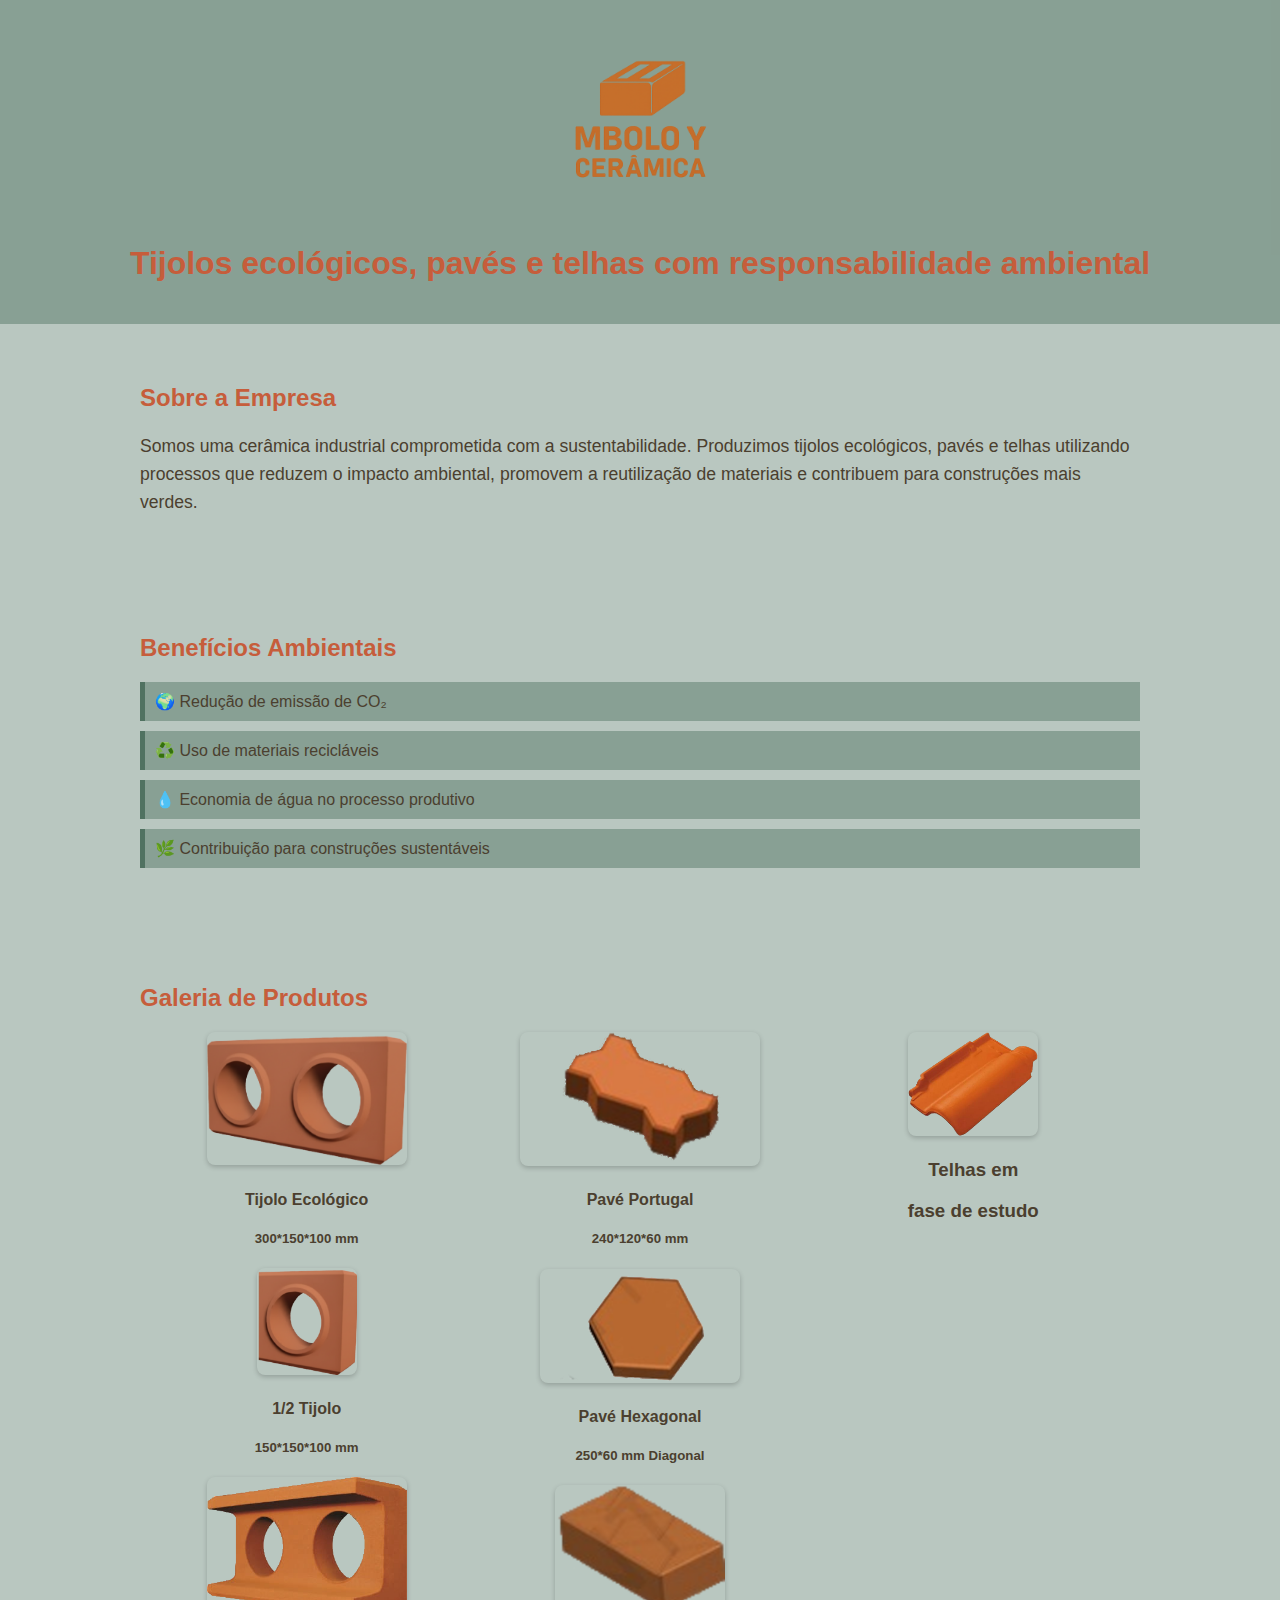
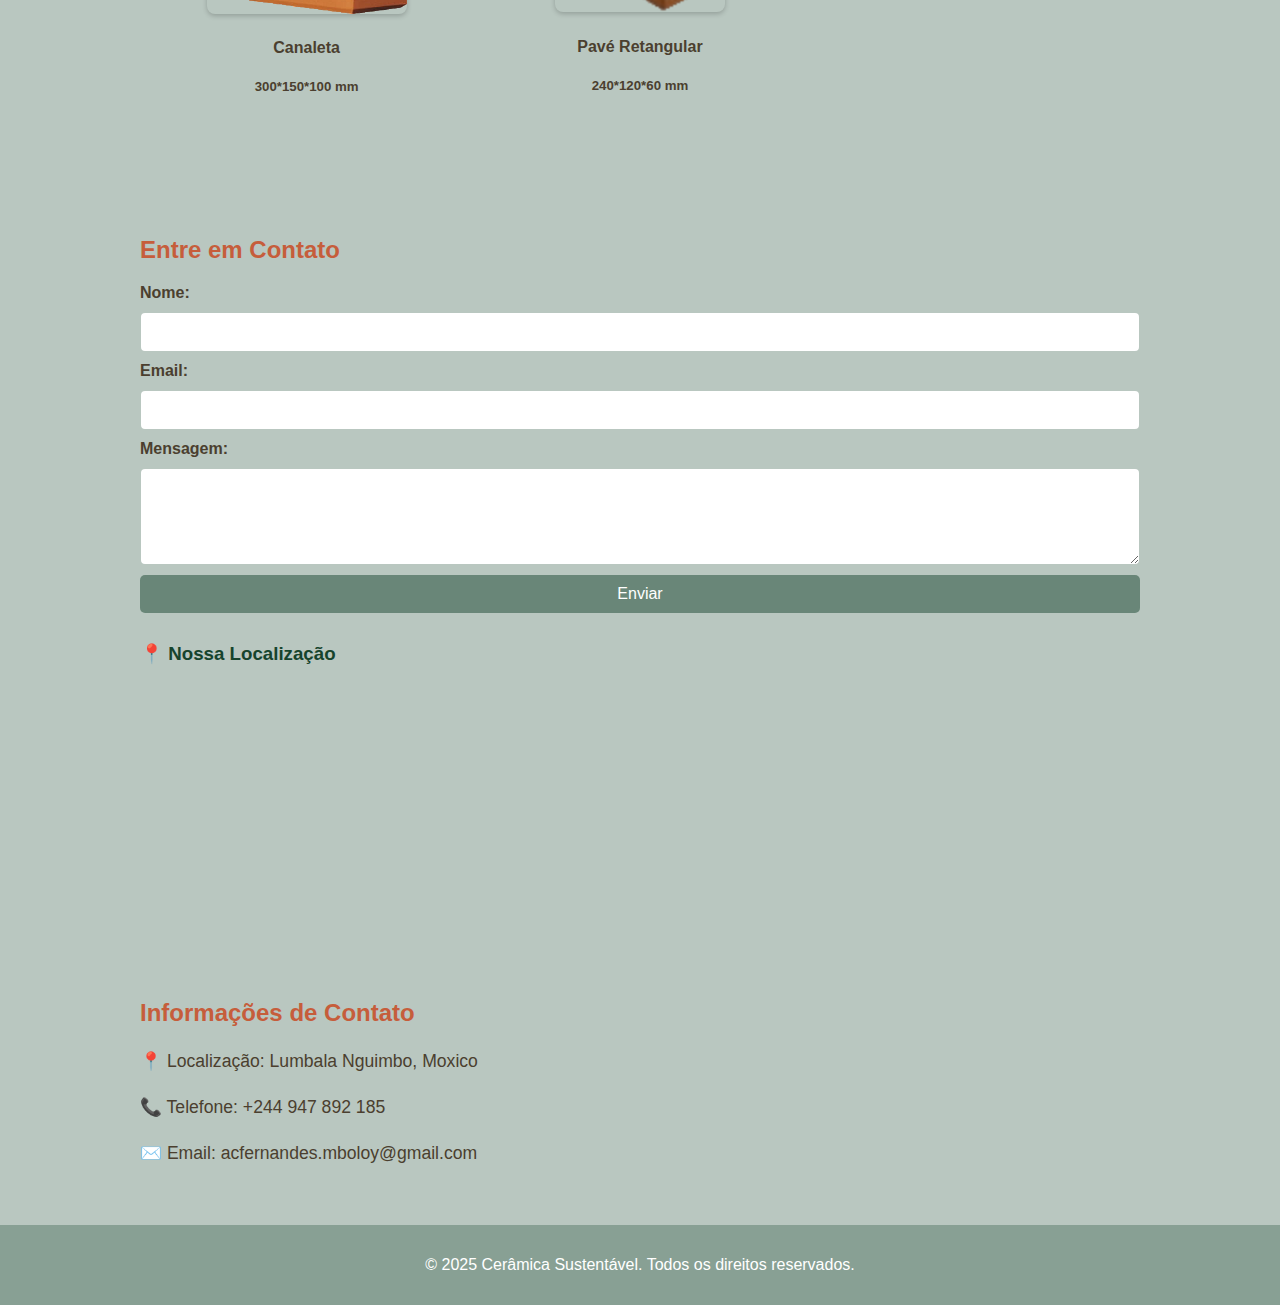
<file: index.html>
<!DOCTYPE html>
<html lang="pt">
<head>
  <meta charset="UTF-8">
  <meta name="viewport" content="width=device-width, initial-scale=1">
  <title>Cerâmica Sustentável</title>
  <link rel="stylesheet" href="estilo.css">
</head>
<body>
<header>
    <img src="../img/my_lg_cer00.png" alt="Logotipo Cerâmica Sustentável" style="max-width: 200px; height: auto;">
    
    <h1 style="color: #C65D3B;">Tijolos ecológicos, pavés e telhas com responsabilidade ambiental</h1>
    
</header>

  <section class="sobre">
    <h2 style="color: #C65D3B;">Sobre a Empresa</h2>
    <p>Somos uma cerâmica industrial comprometida com a sustentabilidade. Produzimos tijolos ecológicos, pavés e telhas utilizando processos que reduzem o impacto ambiental, promovem a reutilização de materiais e contribuem para construções mais verdes.</p>
  </section>

  <section class="beneficios">
    
    <h2 style="color: #C65D3B;">Benefícios Ambientais</h2>
    <ul>
      <li>🌍 Redução de emissão de CO₂</li>
      <li>♻️ Uso de materiais recicláveis</li>
      <li>💧 Economia de água no processo produtivo</li>
      <li>🌿 Contribuição para construções sustentáveis</li>
    </ul>
  </section>

  <section class="galeria">
    <h2 style="color: #C65D3B;">Galeria de Produtos</h2>
    <div class="produtos">
      <div class="item">
        <img src="../img/tijolo04.png" alt="Tijolo ecológico - peça completa" style="max-width:200px; height:auto;">
        <h4>Tijolo Ecológico</h4>
        <h5>300*150*100 mm</h5>
         <img src="../img/tijolo02.png" alt="Meio tijolo ecológico" style="max-width:100px; height:auto;">
        <h4>1/2 Tijolo</h4>
        <h5>150*150*100 mm</h5> 
        <img src="../img/canaleta01.png" alt="Canaleta ecológica" style="max-width:200px; height:auto;">
        <h4>Canaleta</h4>
        <h5>300*150*100 mm</h5>
      </div>
      <div class="item">
        <img src="../img/pave_pt1.png" alt="Pavé ecológico" style="max-width:240px; height:auto;">
        <h4>Pavé Portugal</h4>
        <h5>240*120*60 mm</h5>
        <img src="../img/pave_hx1.png" alt="Pavé ecológico" style="max-width:200px; height:auto;">
        <h4>Pavé Hexagonal</h4>
        <h5>250*60 mm Diagonal</h5>
        <img src="../img/pave_rt1.png" alt="Pavé ecológ5ico" style="max-width:170px; height:auto;">
        <h4>Pavé Retangular</h4>
        <h5>240*120*60 mm</h5>
      </div>
      <div class="item">
        <img src="../img/telha1.png" alt="Telhas ecológicas" style="max-width:130px; height:auto;">
        <h3>Telhas em</h3>
         <h3> fase de estudo</h3>
      </div>
    </div>
  </section>

  <section class="contato">
    <h2 style="color: #C65D3B;">Entre em Contato</h2>
<form action="mailto:acfernandes.mboloy@gmail.com" method="post" enctype="text/plain">
  <label for="nome">Nome:</label>
  <input type="text" id="nome" name="nome" required>

  <label for="email">Email:</label>
  <input type="email" id="email" name="email" required>

  <label for="mensagem">Mensagem:</label>
  <textarea id="mensagem" name="mensagem" rows="5" required></textarea>

  <button type="submit">Enviar</button>
</form>

<div class="mapa">
  <h3>📍 Nossa Localização</h3>
  <iframe
    src="https://www.google.com/maps?q=Lumbala%20Nguimbo%2C%20Angola&output=embed"
    width="100%" height="300" style="border:0;" allowfullscreen="" loading="lazy">
  </iframe>
</div>

    <h2 style="color: #C65D3B;">Informações de Contato</h2>
    <p>📍 Localização: Lumbala Nguimbo, Moxico</p>
    <p>📞 Telefone: +244 947 892 185</p>
    <p>✉️ Email: acfernandes.mboloy@gmail.com</p>
  </section>

  <footer>
    <p>&copy; 2025 Cerâmica Sustentável. Todos os direitos reservados.</p>
  </footer>
</body>
</html>
</file>
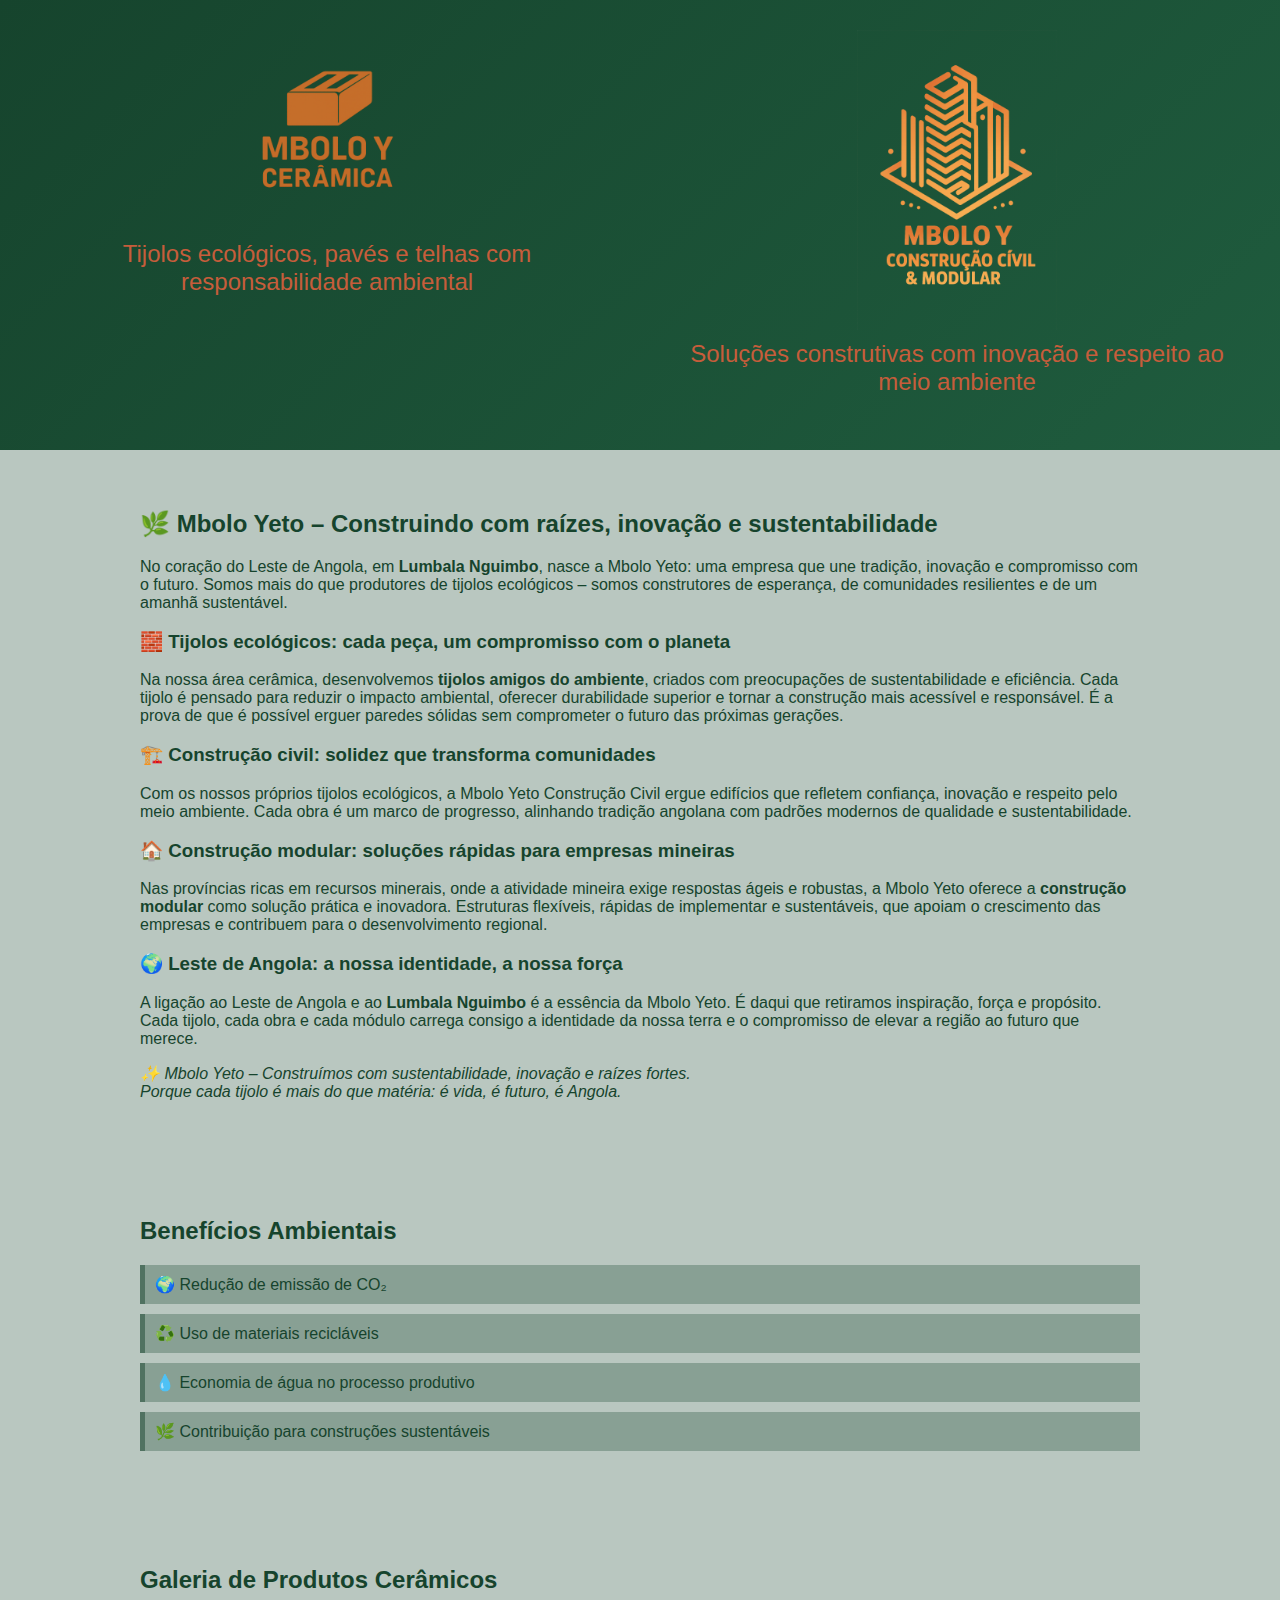
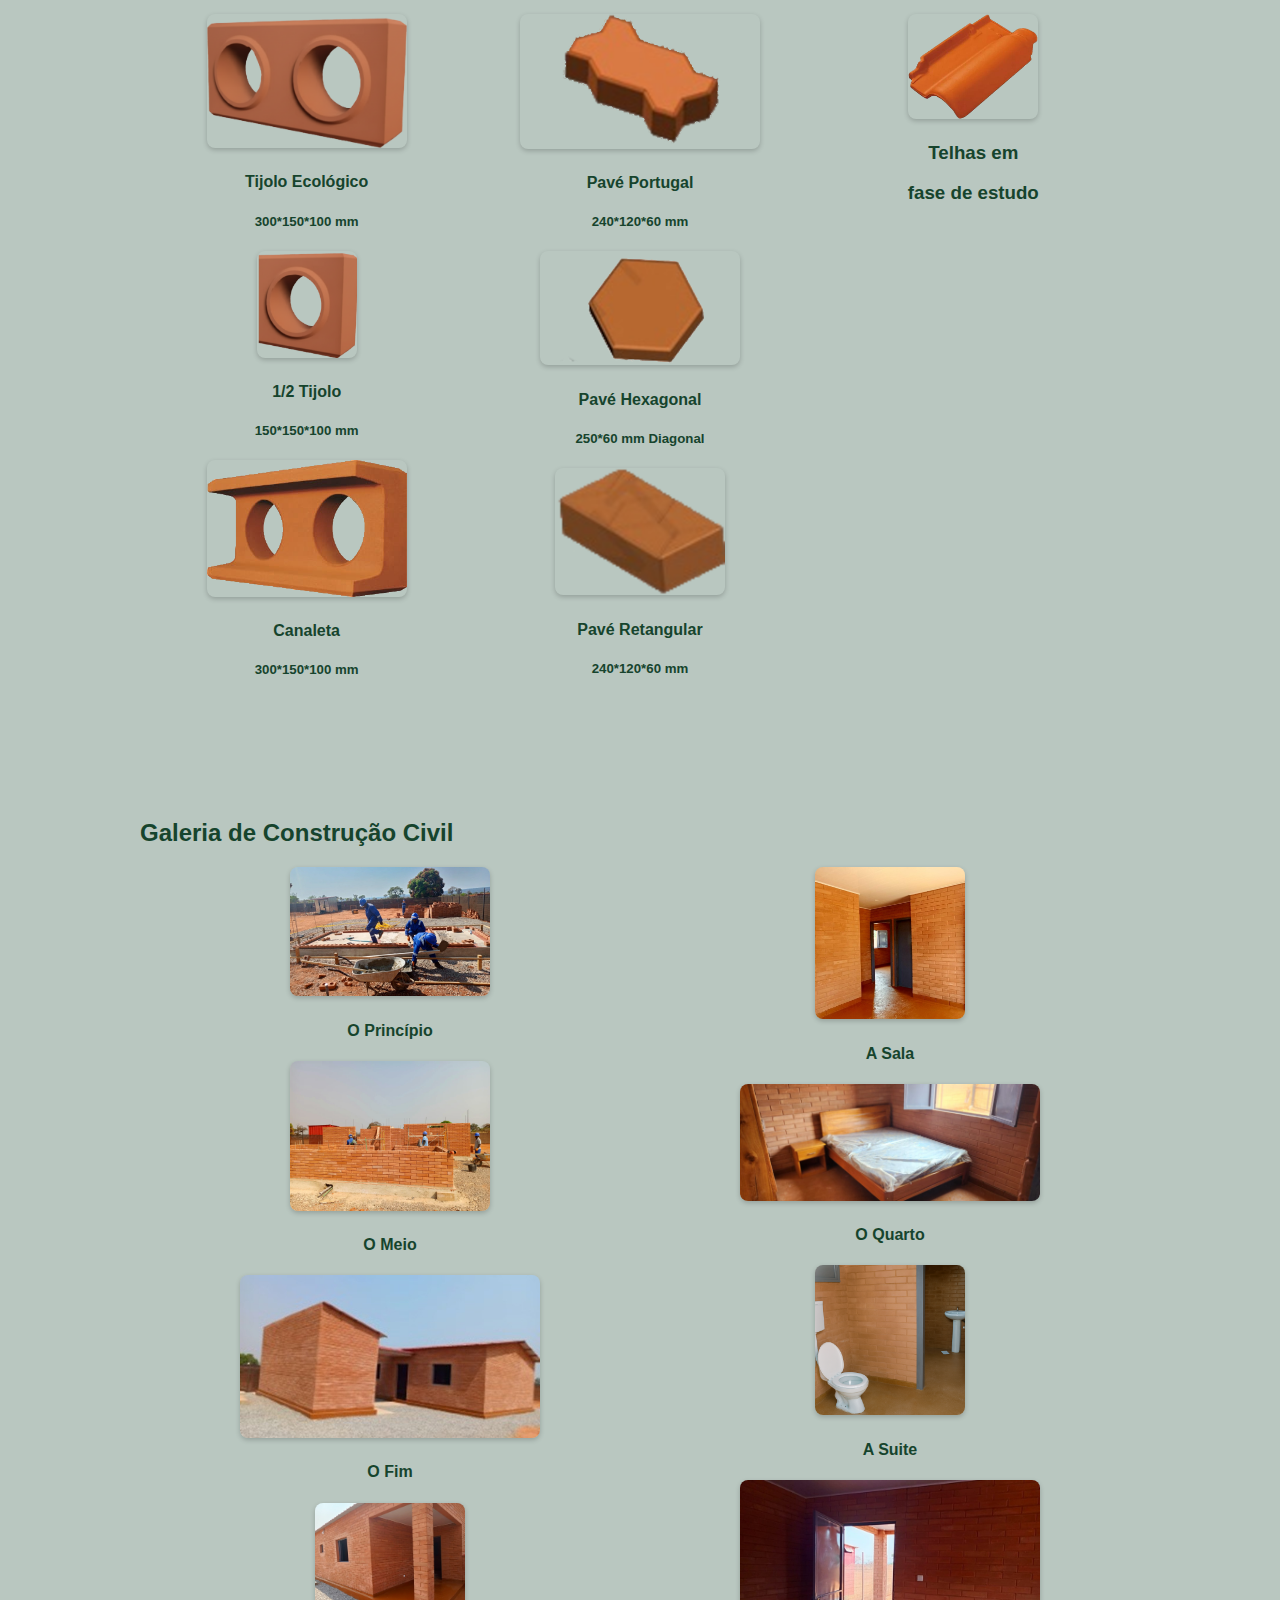
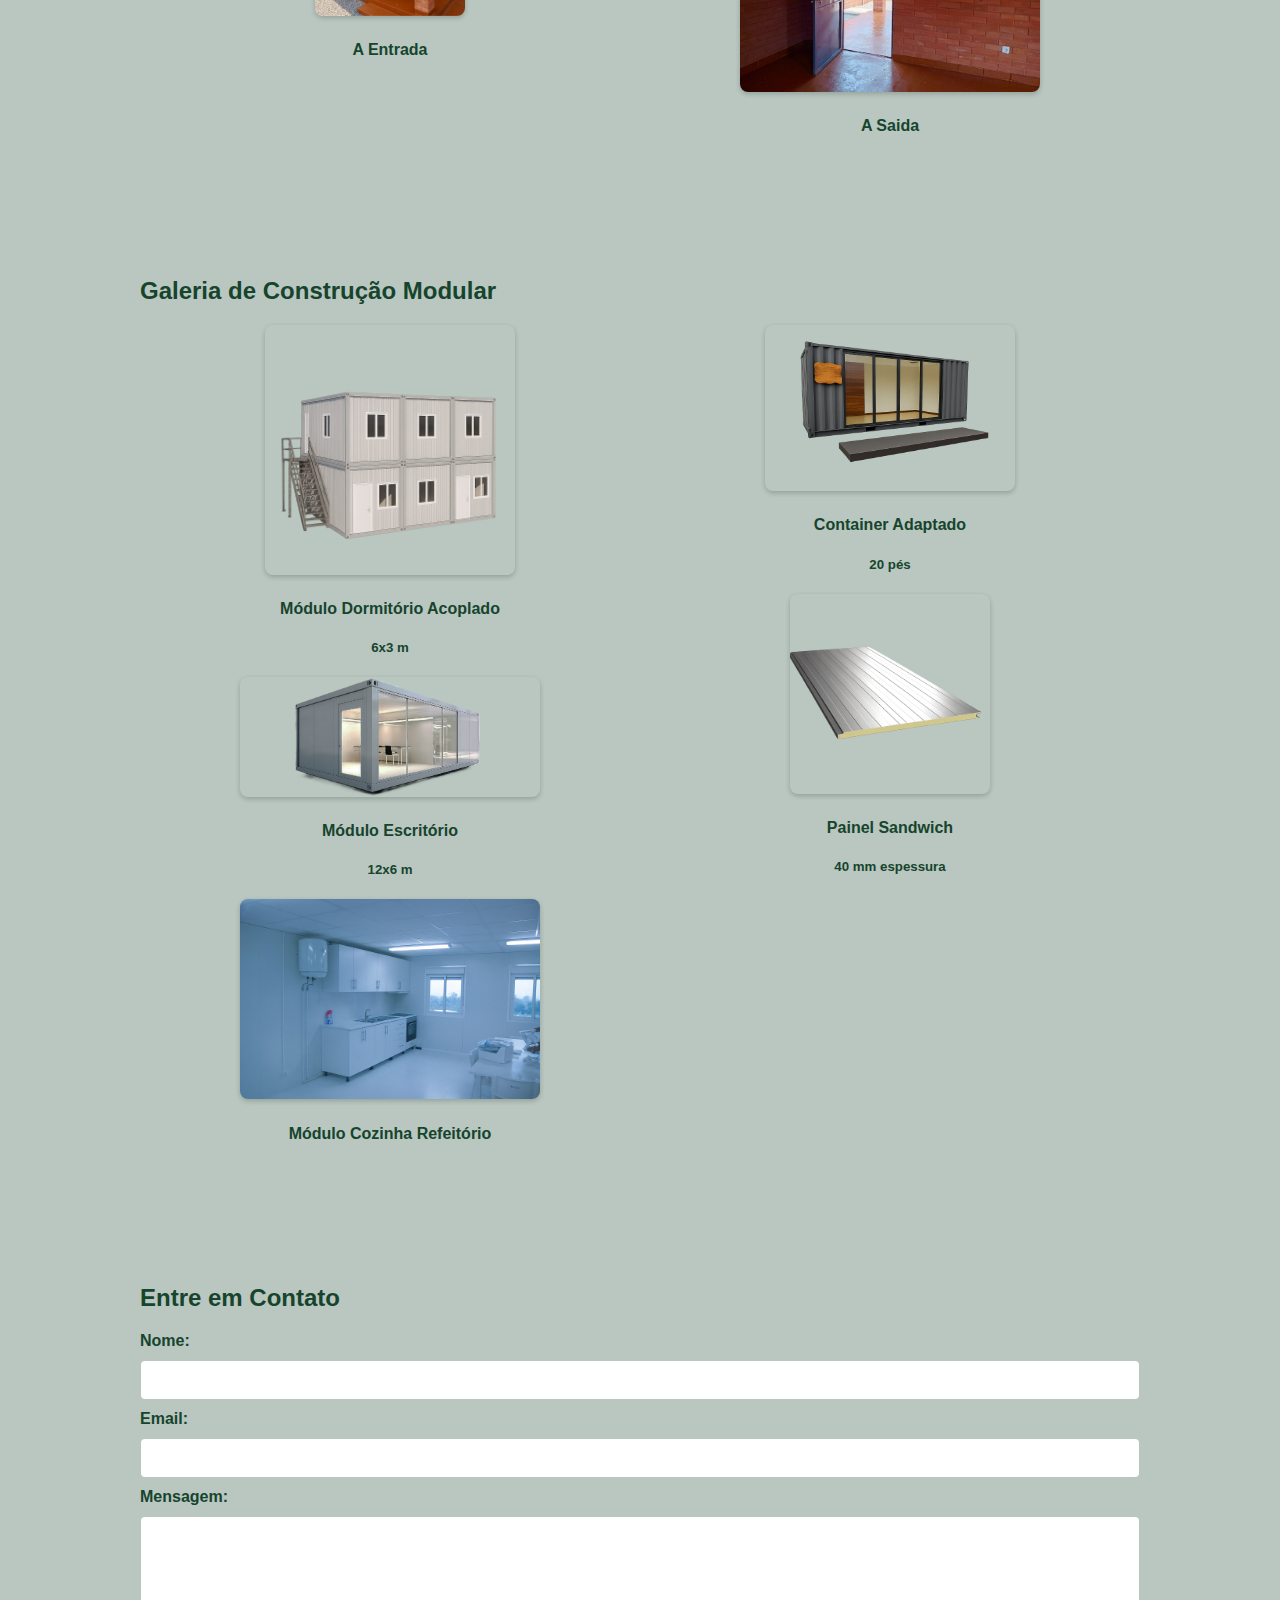
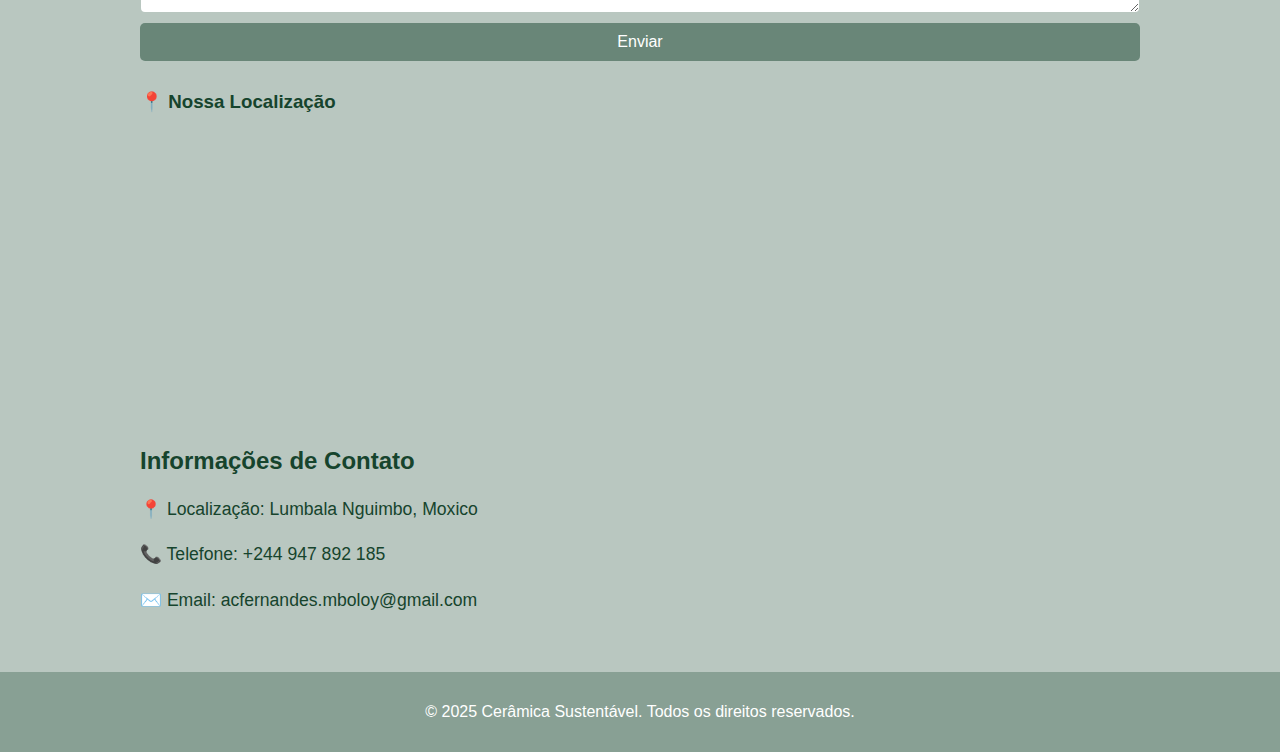
<file: my_cer_web_pg/index.html>
<!DOCTYPE html>
<html lang="pt">
<head>
  <meta charset="UTF-8">
  <meta name="viewport" content="width=device-width, initial-scale=1">
  <title>Cerâmica Sustentável</title>
  <link rel="stylesheet" href="estilo.css">
</head>
<body>
<header style="
  display: flex; 
  gap: 40px; 
  justify-content: center; 
  align-items: flex-start; 
  padding: 30px; 
  background: linear-gradient(135deg, #16442d 0%, #1f5c3e 100%);
">
  <!-- Bloco 1 -->
  <div style="display: flex; flex-direction: column; align-items: center; text-align: center;">
    <img src="../img/my_lg_cer00.png" alt="Logotipo Cerâmica Sustentável" style="max-width: 200px; height: auto;">
    <p style="color: #C65D3B; margin-top: 10px; font-size: 1.5rem;">
      Tijolos ecológicos, pavés e telhas com responsabilidade ambiental
    </p>
  </div>
  <!-- Bloco 2 -->
  <div style="display: flex; flex-direction: column; align-items: center; text-align: center;">
    <img src="../img/LgMYCc04.png" alt="Logotipo Construção Sustentável" style="max-width: 200px; height: auto;">
    <p style="color: #C65D3B; margin-top: 10px; font-size: 1.5rem;">
      Soluções construtivas com inovação e respeito ao meio ambiente
    </p>
  </div>
</header>

  <section id="mbolo-yeto">
  <h2>🌿 Mbolo Yeto – Construindo com raízes, inovação e sustentabilidade</h2>
  <p style="color: #16442d;">No coração do Leste de Angola, em <strong>Lumbala Nguimbo</strong>, nasce a Mbolo Yeto: uma empresa que une tradição, inovação e compromisso com o futuro. Somos mais do que produtores de tijolos ecológicos – somos construtores de esperança, de comunidades resilientes e de um amanhã sustentável.</p>

  <h3 style="color: #16442d;">🧱 Tijolos ecológicos: cada peça, um compromisso com o planeta</h3>
  <p style="color: #16442d;">Na nossa área cerâmica, desenvolvemos <strong>tijolos amigos do ambiente</strong>, criados com preocupações de sustentabilidade e eficiência. Cada tijolo é pensado para reduzir o impacto ambiental, oferecer durabilidade superior e tornar a construção mais acessível e responsável. É a prova de que é possível erguer paredes sólidas sem comprometer o futuro das próximas gerações.</p>

  <h3 style="color: #16442d;">🏗️ Construção civil: solidez que transforma comunidades</h3>
  <p style="color: #16442d;">Com os nossos próprios tijolos ecológicos, a Mbolo Yeto Construção Civil ergue edifícios que refletem confiança, inovação e respeito pelo meio ambiente. Cada obra é um marco de progresso, alinhando tradição angolana com padrões modernos de qualidade e sustentabilidade.</p>

  <h3 style="color: #16442d;">🏠 Construção modular: soluções rápidas para empresas mineiras</h3>
  <p style="color: #16442d;">Nas províncias ricas em recursos minerais, onde a atividade mineira exige respostas ágeis e robustas, a Mbolo Yeto oferece a <strong>construção modular</strong> como solução prática e inovadora. Estruturas flexíveis, rápidas de implementar e sustentáveis, que apoiam o crescimento das empresas e contribuem para o desenvolvimento regional.</p>

  <h3 style="color: #16442d;">🌍 Leste de Angola: a nossa identidade, a nossa força</h3>
  <p style="color: #16442d;">A ligação ao Leste de Angola e ao <strong>Lumbala Nguimbo</strong> é a essência da Mbolo Yeto. É daqui que retiramos inspiração, força e propósito. Cada tijolo, cada obra e cada módulo carrega consigo a identidade da nossa terra e o compromisso de elevar a região ao futuro que merece.</p>

  <p style="color: #16442d;"><em>✨ Mbolo Yeto – Construímos com sustentabilidade, inovação e raízes fortes.<br>  

  Porque cada tijolo é mais do que matéria: é vida, é futuro, é Angola.</em></p>
</section>

  <section class="beneficios">    
    <h2 style="color: #16442d;">Benefícios Ambientais</h2>
    <ul>
      <li style="color: #16442d;">🌍 Redução de emissão de CO₂</li>
      <li style="color: #16442d;">♻️ Uso de materiais recicláveis</li>
      <li style="color: #16442d;">💧 Economia de água no processo produtivo</li>
      <li style="color: #16442d;">🌿 Contribuição para construções sustentáveis</li>
    </ul>
  </section>

  <section class="galeria">
    <h2 style="color: #16442d;">Galeria de Produtos Cerâmicos</h2>
    <div class="produtos">
      <div class="item">
        <img src="../img/tijolo04.png" alt="Tijolo ecológico - peça completa" style="max-width:200px; height:auto;">
        <h4 style="color:#16442d;">Tijolo Ecológico</h4>
        <h5 style="color:#16442d;">300*150*100 mm</h5>
         <img src="../img/tijolo02.png" alt="Meio tijolo ecológico" style="max-width:100px; height:auto;">
        <h4 style="color:#16442d;">1/2 Tijolo</h4>
        <h5 style="color:#16442d;">150*150*100 mm</h5> 
        <img src="../img/canaleta01.png" alt="Canaleta ecológica" style="max-width:200px; height:auto;">
        <h4 style="color:#16442d;">Canaleta</h4>
        <h5 style="color:#16442d;">300*150*100 mm</h5>
      </div>
      <div class="item">
        <img src="../img/pave_pt1.png" alt="Pavé ecológico" style="max-width:240px; height:auto;">
        <h4 style="color:#16442d;">Pavé Portugal</h4>
        <h5 style="color:#16442d;">240*120*60 mm</h5>
        <img src="../img/pave_hx1.png" alt="Pavé ecológico" style="max-width:200px; height:auto;">
        <h4 style="color:#16442d;">Pavé Hexagonal</h4>
        <h5 style="color:#16442d;">250*60 mm Diagonal</h5>
        <img src="../img/pave_rt1.png" alt="Pavé ecológ5ico" style="max-width:170px; height:auto;">
        <h4 style="color:#16442d;">Pavé Retangular</h4>
        <h5 style="color:#16442d;">240*120*60 mm</h5>
      </div>
      <div class="item">
        <img src="../img/telha1.png" alt="Telhas ecológicas" style="max-width:130px; height:auto;">
        <h3 style="color:#16442d;">Telhas em</h3>
        <h3 style="color:#16442d;"> fase de estudo</h3>
      </div>
    </div>
  </section>

  <section class="galeria">
  <h2 style="color: #16442d;">Galeria de Construção Civil</h2>
  <div class="produtos">
    <div class="item">
      <img src="../Img_cs_tj_eco/principio.jpg" alt="Início casa" style="max-width:200px; height:auto;">
      <h4 style="color: #16442d;">O Princípio</h4>

      <img src="../Img_cs_tj_eco/meio.jpg" alt="O Meio" style="max-width:200px; height:auto;">
      <h4 style="color: #16442d;">O Meio</h4>
      
      <img src="../Img_cs_tj_eco/fim.jpg" alt="O Fim" style="max-width:2000px; height:auto;">
      <h4 style="color: #16442d;">O Fim</h4>

      <img src="../Img_cs_tj_eco/entrada.jpg" alt="A Entrada" style="max-width:150px; height:auto;">
      <h4 style="color: #16442d;">A Entrada</h4>
     
    </div>
    <div class="item">
      <img src="../Img_cs_tj_eco/sala.jpg" alt="A Sala" style="max-width:150px; height:auto;">
      <h4 style="color: #16442d;">A Sala</h4>
      
      <img src="../Img_cs_tj_eco/quarto.jpg" alt="O Quarto" style="max-width:300px; height:auto;">
      <h4 style="color: #16442d;">O Quarto</h4>
      
      <img src="../Img_cs_tj_eco/suite.png" alt="A Suite" style="max-width:150px; height:auto;">
      <h4 style="color: #16442d;">A Suite</h4>

      <img src="../Img_cs_tj_eco/saida.jpg" alt="A Saida" style="max-width:300px; height:auto;">
      <h4 style="color: #16442d;">A Saida</h4>
    </div>
  </div>
</section>

<section class="galeria">
  <h2 style="color: #16442d;">Galeria de Construção Modular</h2>
  <div class="produtos">
    <div class="item">
      <img src="../img_modl/modls_dorm.png" alt="Módulo Dormitório Acoplado" style="max-width:250px; height:auto;">
      <h4 style="color: #16442d;">Módulo Dormitório Acoplado</h4>
      <h5 style="color: #16442d;">6x3 m</h5>
      
      <img src="../img_modl/mod_esc.png" alt="Módulo escritório" style="max-width:400px; height:auto;">
      <h4 style="color: #16442d;">Módulo Escritório</h4>
      <h5 style="color: #16442d;">12x6 m</h5>

      <img src="../img_modl/modl_coz_ref.png" alt="Módulo Cozinha Refeitório" style="max-width:400px; height:auto;">
      <h4 style="color: #16442d;">Módulo Cozinha Refeitório</h4>
    </div>

    <div class="item">
      <img src="../img_modl/contnr20pesc.png" alt="Container adaptado para construção modular" style="max-width:250px; height:auto;">
      <h4 style="color: #16442d;">Container Adaptado</h4>
      <h5 style="color: #16442d;">20 pés</h5>
      
      <img src="../img_modl/pnl_sndwch.png" alt="Painel sandwich para paredes" style="max-width:200px; height:auto;">
      <h4 style="color: #16442d;">Painel Sandwich</h4>
      <h5 style="color: #16442d;">40 mm espessura</h5>
    </div>
  </div>
</section>

  <section class="contato">
    <h2 style="color: #16442d;">Entre em Contato</h2>
<form action="mailto:acfernandes.mboloy@gmail.com" method="post" enctype="text/plain">
  <label for="nome" style="color:#16442d;">Nome:</label>

  <input type="text" id="nome" name="nome" required>

  <label for="email" style="color:#16442d;">Email:</label>
  <input type="email" id="email" name="email" required>

  <label for="mensagem" style="color:#16442d;">Mensagem:</label>
  <textarea id="mensagem" name="mensagem" rows="5" required></textarea>

  <button type="submit">Enviar</button>
</form>

<div class="mapa">
  <h3>📍 Nossa Localização</h3>
  <iframe
    src="https://www.google.com/maps?q=Lumbala%20Nguimbo%2C%20Angola&output=embed"
    width="100%" height="300" style="border:0;" allowfullscreen="" loading="lazy">
  </iframe>
</div>

    <h2 style="color: #16442d;">Informações de Contato</h2>
    <p style="color:#16442d;">📍 Localização: Lumbala Nguimbo, Moxico</p>
    <p style="color:#16442d;">📞 Telefone: +244 947 892 185</p>
    <p style="color:#16442d;">✉️ Email: acfernandes.mboloy@gmail.com</p>
  </section>

  <footer>
    <p>&copy; 2025 Cerâmica Sustentável. Todos os direitos reservados.</p>
  </footer>
</body>
</html>
</file>
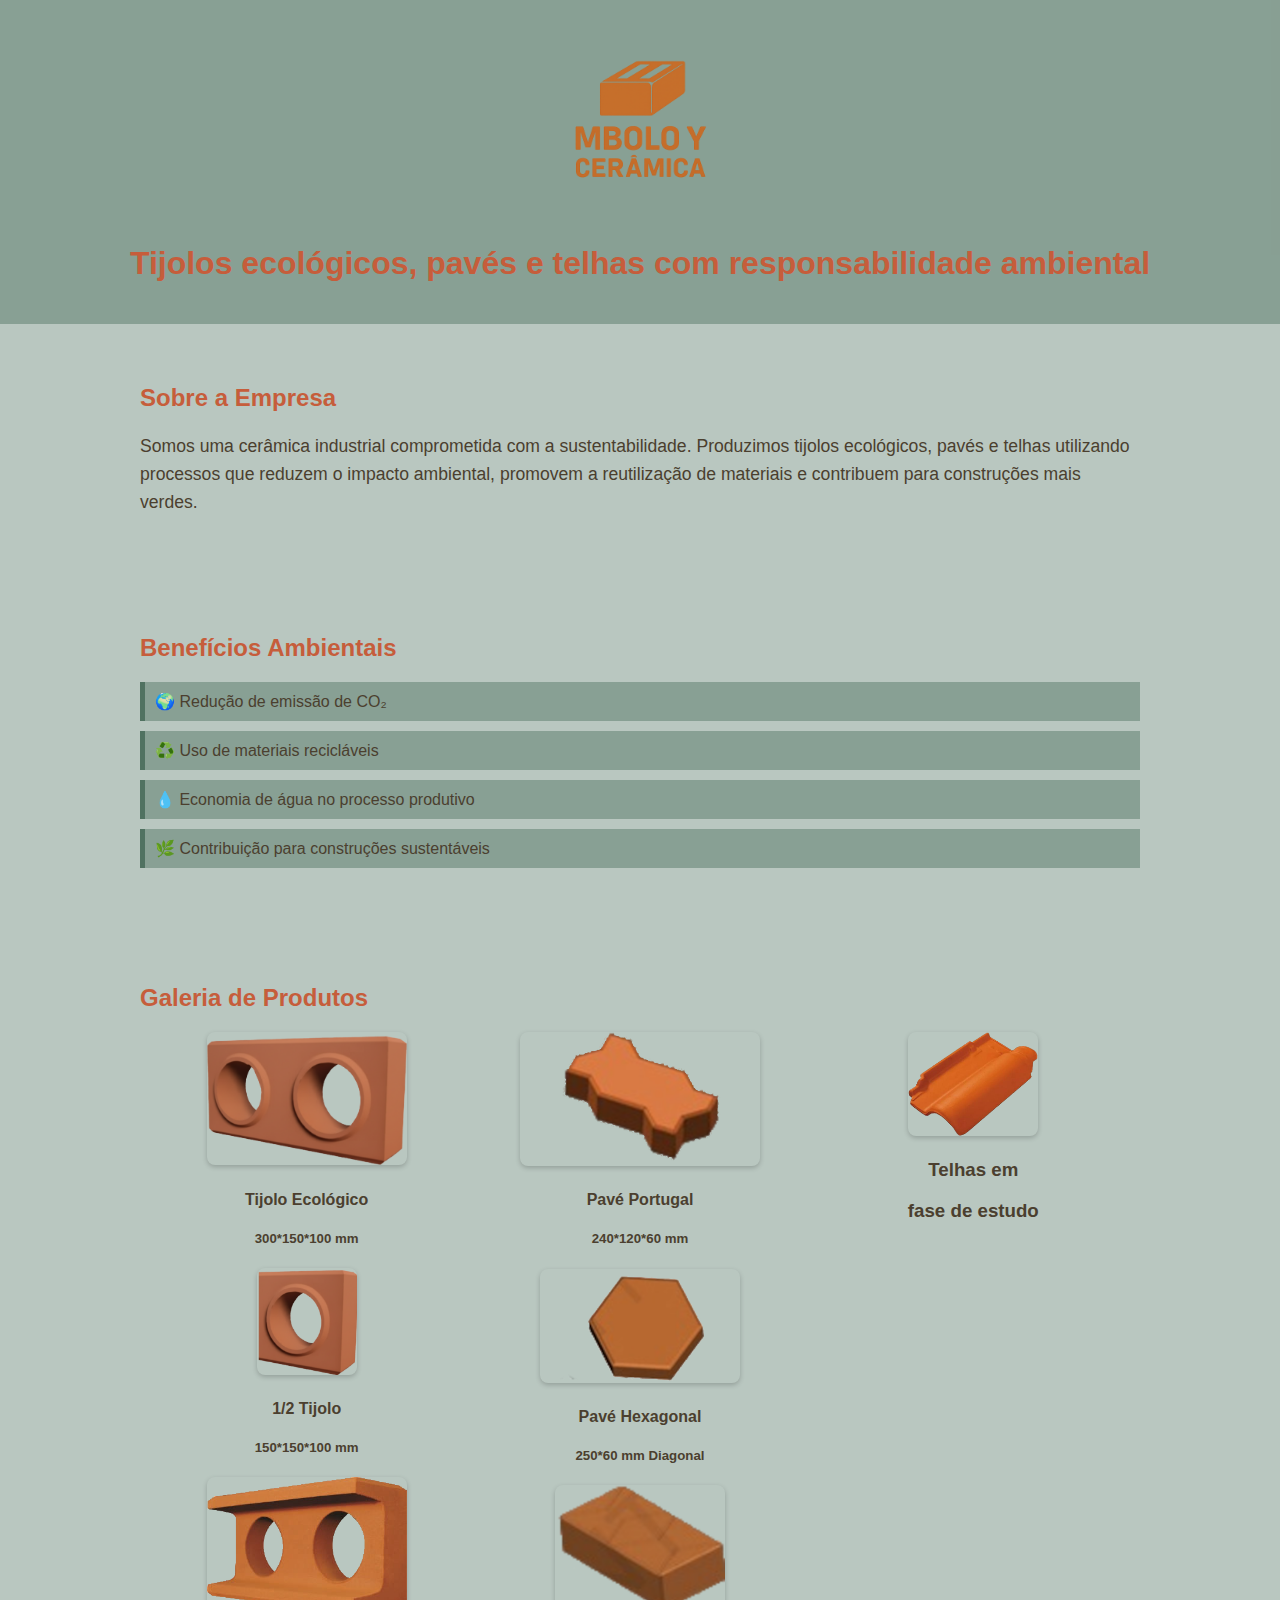
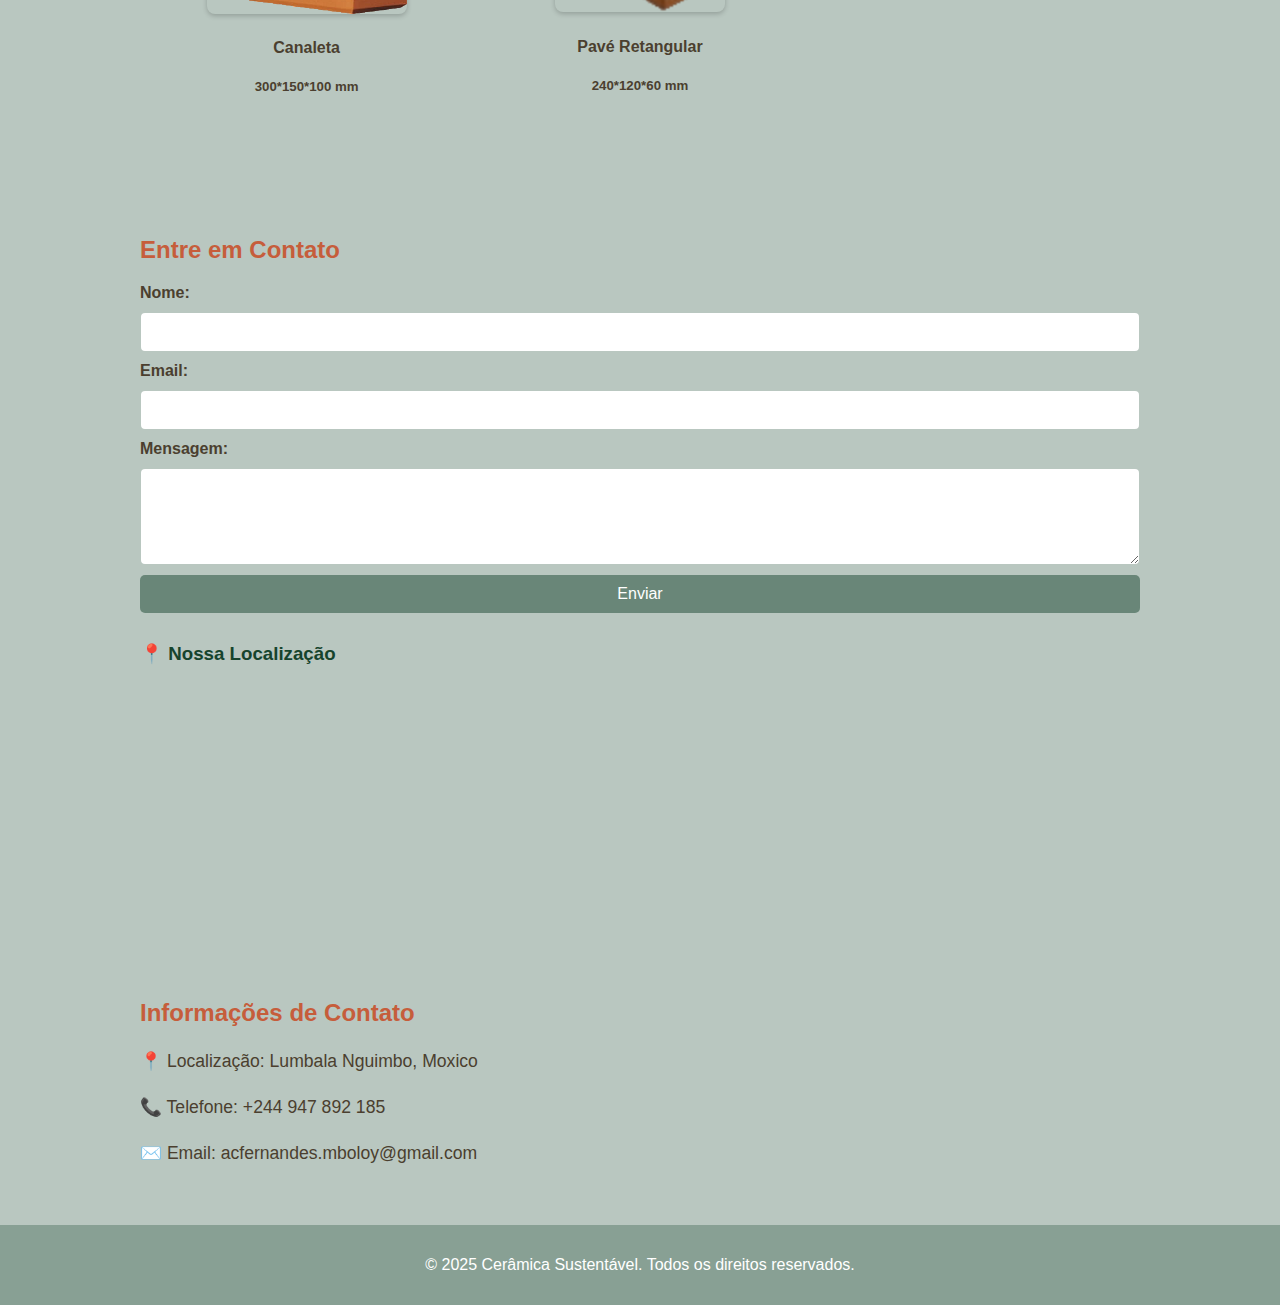
<file: Cer_My_Wpg.html>
<!DOCTYPE html>
<html lang="pt">
<head>
  <meta charset="UTF-8">
  <meta name="viewport" content="width=device-width, initial-scale=1">
  <title>Cerâmica Sustentável</title>
  <link rel="stylesheet" href="estilo.css">
</head>
<body>
<header>
    <img src="my_lg_cer00.png" alt="Logotipo Cerâmica Sustentável" style="max-width: 200px; height: auto;">
    
    <h1 style="color: #C65D3B;">Tijolos ecológicos, pavés e telhas com responsabilidade ambiental</h1>
    
</header>

  <section class="sobre">
    <h2 style="color: #C65D3B;">Sobre a Empresa</h2>
    <p>Somos uma cerâmica industrial comprometida com a sustentabilidade. Produzimos tijolos ecológicos, pavés e telhas utilizando processos que reduzem o impacto ambiental, promovem a reutilização de materiais e contribuem para construções mais verdes.</p>
  </section>

  <section class="beneficios">
    
    <h2 style="color: #C65D3B;">Benefícios Ambientais</h2>
    <ul>
      <li>🌍 Redução de emissão de CO₂</li>
      <li>♻️ Uso de materiais recicláveis</li>
      <li>💧 Economia de água no processo produtivo</li>
      <li>🌿 Contribuição para construções sustentáveis</li>
    </ul>
  </section>

  <section class="galeria">
    <h2 style="color: #C65D3B;">Galeria de Produtos</h2>
    <div class="produtos">
      <div class="item">
        <img src="tijolo04.png" alt="Tijolo ecológico - peça completa" style="max-width:200px; height:auto;">
        <h4>Tijolo Ecológico</h4>
        <h5>300*150*100 mm</h5>
         <img src="tijolo02.png" alt="Meio tijolo ecológico" style="max-width:100px; height:auto;">
        <h4>1/2 Tijolo</h4>
        <h5>150*150*100 mm</h5> 
        <img src="canaleta01.png" alt="Canaleta ecológica" style="max-width:200px; height:auto;">
        <h4>Canaleta</h4>
        <h5>300*150*100 mm</h5>
      </div>
      <div class="item">
        <img src="pave_pt1.png" alt="Pavé ecológico" style="max-width:240px; height:auto;">
        <h4>Pavé Portugal</h4>
        <h5>240*120*60 mm</h5>
        <img src="pave_hx1.png" alt="Pavé ecológico" style="max-width:200px; height:auto;">
        <h4>Pavé Hexagonal</h4>
        <h5>250*60 mm Diagonal</h5>
        <img src="pave_rt1.png" alt="Pavé ecológ5ico" style="max-width:170px; height:auto;">
        <h4>Pavé Retangular</h4>
        <h5>240*120*60 mm</h5>
      </div>
      <div class="item">
        <img src="telha1.png" alt="Telhas ecológicas" style="max-width:130px; height:auto;">
        <h3>Telhas em</h3>
         <h3> fase de estudo</h3>
      </div>
    </div>
  </section>

  <section class="contato">
    <h2 style="color: #C65D3B;">Entre em Contato</h2>
<form action="mailto:acfernandes.mboloy@gmail.com" method="post" enctype="text/plain">
  <label for="nome">Nome:</label>
  <input type="text" id="nome" name="nome" required>

  <label for="email">Email:</label>
  <input type="email" id="email" name="email" required>

  <label for="mensagem">Mensagem:</label>
  <textarea id="mensagem" name="mensagem" rows="5" required></textarea>

  <button type="submit">Enviar</button>
</form>

<div class="mapa">
  <h3>📍 Nossa Localização</h3>
  <iframe
    src="https://www.google.com/maps?q=Lumbala%20Nguimbo%2C%20Angola&output=embed"
    width="100%" height="300" style="border:0;" allowfullscreen="" loading="lazy">
  </iframe>
</div>

    <h2 style="color: #C65D3B;">Informações de Contato</h2>
    <p>📍 Localização: Lumbala Nguimbo, Moxico</p>
    <p>📞 Telefone: +244 947 892 185</p>
    <p>✉️ Email: acfernandes.mboloy@gmail.com</p>
  </section>

  <footer>
    <p>&copy; 2025 Cerâmica Sustentável. Todos os direitos reservados.</p>
  </footer>
</body>
</html>
</file>
<file: estilo.css>
/* estilo.css */
body {
    font-family: Arial, sans-serif;
    margin: 0;
    background-color: #16442d4D;
    color: #4b3f2f; /* Pode ser alterado se necessário */
}

header {
    background-color: #16442d4D; /* Verde 30% */
    color: #fff;
    padding: 20px;
    text-align: center;
}

section {
    padding: 40px 20px;
    max-width: 1000px;
    margin: auto;
}

h2 {
    color: #16442d; /* Verde */
    margin-bottom: 20px;
}

.sobre p, .contato p {
    font-size: 1.1em;
    line-height: 1.6;
}

.beneficios ul {
    list-style: none;
    padding: 0;
}

.beneficios li {
    background-color: #16442d4D; /* Pode ser alterado se necessário */
    margin: 10px 0;
    padding: 10px;
    border-left: 5px solid #16442d7d; /* Verde 60% */
}

.galeria .produtos {
    display: flex;
    justify-content: space-around;
    flex-wrap: wrap;
}

.galeria .item {
    width: 30%;
    margin-bottom: 20px;
    text-align: center;
}

.galeria img {
    width: 100%;
    border-radius: 8px;
    box-shadow: 0 2px 5px rgba(0,0,0,0.2);
}

footer {
    background-color: #16442d4D; /* Cor de areia */
    color: #fff;
    text-align: center;
    padding: 15px;
}

form {
    display: flex;
    flex-direction: column;
    gap: 10px;
    margin-bottom: 30px;
}

form label {
    font-weight: bold;
}

form input, form textarea {
    padding: 10px;
    border: 1px solid #16442d4D;
    border-radius: 5px;
    font-size: 1em;
}

form button {
    background-color: #16442d7D; /* Verde 60% */
    color: white;
    padding: 10px;
    border: none;
    border-radius: 5px;
    font-size: 1em;
    cursor: pointer;
    transition: background-color 0.3s ease;
}

form button:hover {
    background-color: #16442d4d; /* Verde 40% */
}

.mapa h3 {
    margin-bottom: 10px;
    color: #16442d; /* Verde */
}
</file>
<file: my_cer_web_pg/estilo.css>
/* estilo.css */
body {
    font-family: Arial, sans-serif;
    margin: 0;
    background-color: #16442d4D;
    color: #4b3f2f; /* Pode ser alterado se necessário */
}

header {
    background-color: #16442d4D; /* Verde 30% */
    color: #fff;
    padding: 20px;
    text-align: center;
}

section {
    padding: 40px 20px;
    max-width: 1000px;
    margin: auto;
}

h2 {
    color: #16442d; /* Verde */
    margin-bottom: 20px;
}

.sobre p, .contato p {
    font-size: 1.1em;
    line-height: 1.6;
}

.beneficios ul {
    list-style: none;
    padding: 0;
}

.beneficios li {
    background-color: #16442d4D; /* Pode ser alterado se necessário */
    margin: 10px 0;
    padding: 10px;
    border-left: 5px solid #16442d7d; /* Verde 60% */
}

.galeria .produtos {
    display: flex;
    justify-content: space-around;
    flex-wrap: wrap;
}

.galeria .item {
    width: 30%;
    margin-bottom: 20px;
    text-align: center;
}

.galeria img {
    width: 100%;
    border-radius: 8px;
    box-shadow: 0 2px 5px rgba(0,0,0,0.2);
}

footer {
    background-color: #16442d4D; /* Cor de areia */
    color: #fff;
    text-align: center;
    padding: 15px;
}

form {
    display: flex;
    flex-direction: column;
    gap: 10px;
    margin-bottom: 30px;
}

form label {
    font-weight: bold;
}

form input, form textarea {
    padding: 10px;
    border: 1px solid #16442d4D;
    border-radius: 5px;
    font-size: 1em;
}

form button {
    background-color: #16442d7D; /* Verde 60% */
    color: white;
    padding: 10px;
    border: none;
    border-radius: 5px;
    font-size: 1em;
    cursor: pointer;
    transition: background-color 0.3s ease;
}

form button:hover {
    background-color: #16442d4d; /* Verde 40% */
}

.mapa h3 {
    margin-bottom: 10px;
    color: #16442d; /* Verde */
}
</file>
